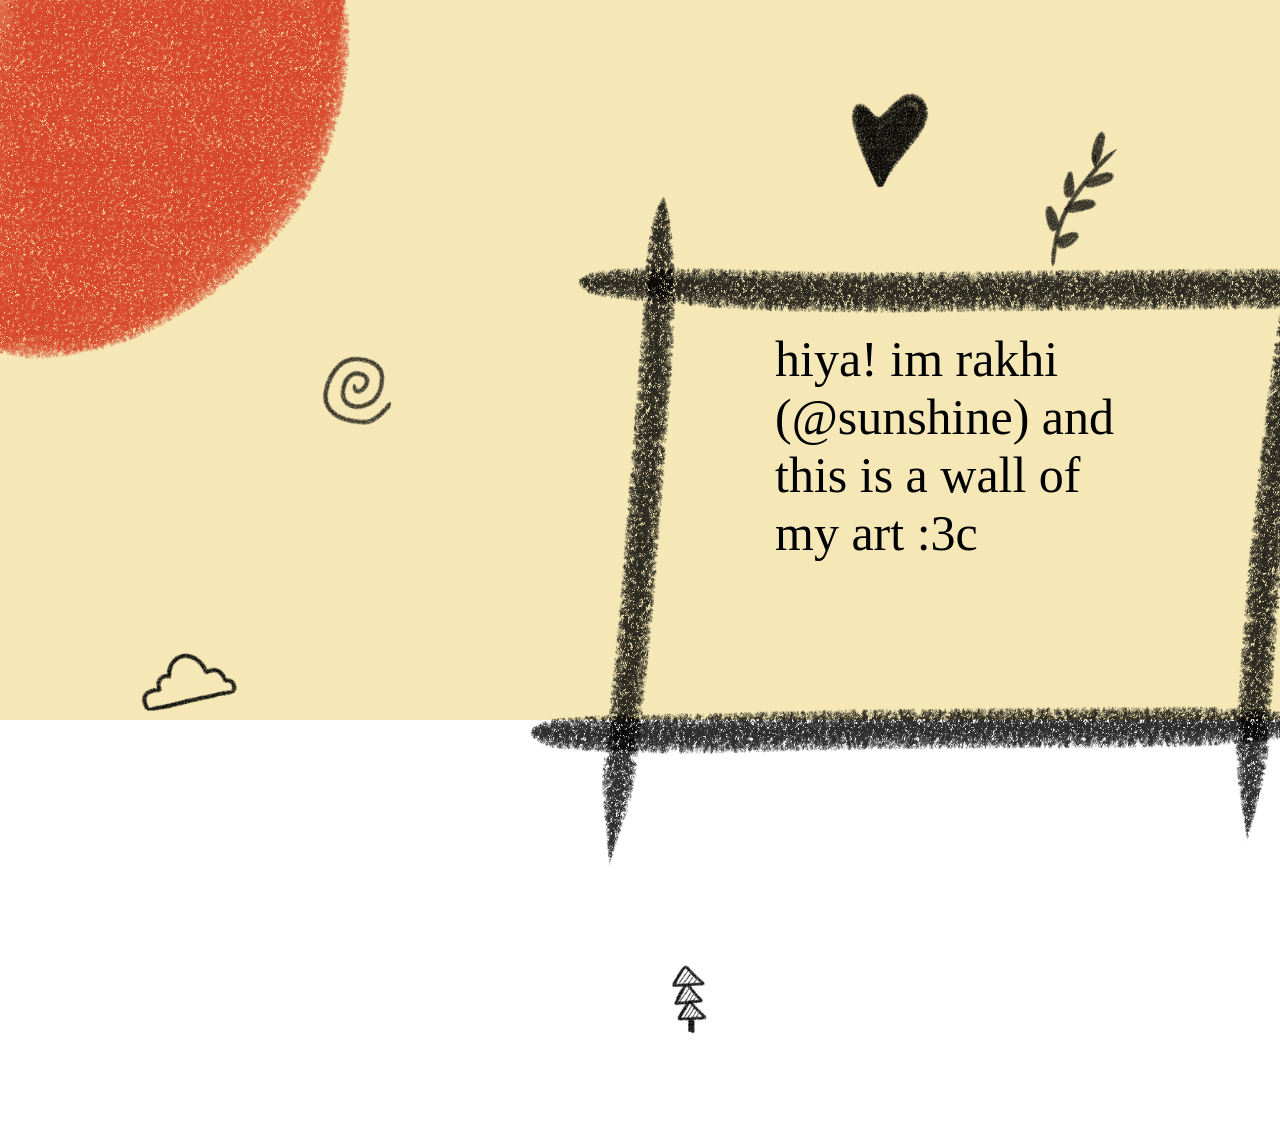
<file: index.html>
<!DOCTYPE html>
<html lang="en">
<head>
    <meta charset="UTF-8">
    <meta name="viewport" content="width=device-width, initial-scale=1.0">
    <title>Home page</title>
    <link rel="stylesheet" href="style.css">
</head>
<body>
    
    <div class="wall">
        <div class="border2">
            <img src="border2.png" width="600px" height="600px" />
        </div>

        <div class="border1" id="end">
            <img src="border1.png" width="600px" height="600px">
        </div>


        <div class="frame">
            <img src="frame.png" width="1200px" height="800px" />

                <div id="text">
                 hiya! im rakhi (@sunshine) and this is a wall of my art :3c 
                </div>
        </div>


        <div id="doodle1">
            <img src="doodle.png" width="200px" height="200px">
        </div>

        <div id="doodle2">
            <img src="doodle2.png" width="200px" height="200px">
        </div>

        <div id="doodle3">
            <img src="doodle3.png" width="200px" height="200px">
        </div>

        <div id="doodle4">
            <img src="doodle4.png" width="200px" height="200px">
        </div>

        <div id="doodle5">
            <img src="doodle5.png" width="200px" height="200px">
        </div>

        <div id="doodle6">
            <img src="leaf.png" width="200px" height="200px">
        </div>



        <div class="arrow">
            <a href="page.html">
            <div id="text2">
                Click here to go to next page :3
              </div>
            <img src="arrow.png" id="arrow-id"width="400px" height="300px">
            </a>
        </div>
    </div>
</body>
</html>
</file>
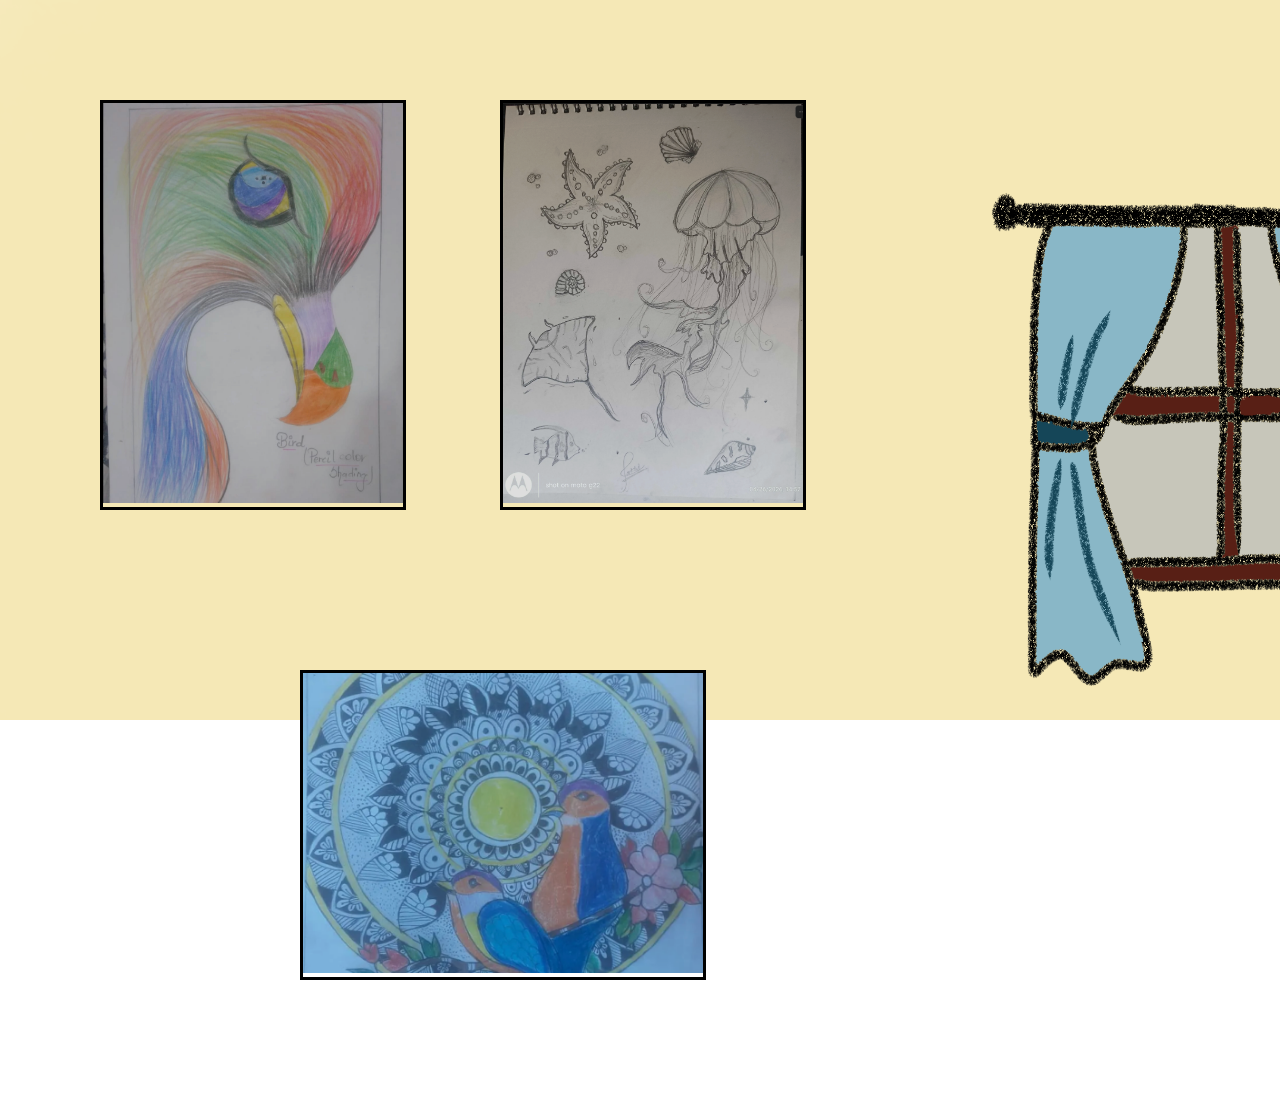
<file: page.html>
<!DOCTYPE html>
<html lang="en">
    <head>
        <meta charset="UTF-8">
        <meta name="viewport" content="width=deive-width, initial-scale=1.0">
        <title> Showcase</title>
        <link rel="stylesheet" href="pagestyle.css">
    </head>

    <body>
        <div class="wall">
            <div id="art1">
                <img src="art1.png" width="300px" height="400px"></img>
            </div>

            <div id="art2">
                <img src="art2.png" width="300px" height="400px"> </img>
            </div>

            <div id="art3">
                <img src="art3.png" width="400px" height="300px"> </img>
            </div>

            <div id="windows">
                <img src="windows.png" width="500px" height="600px"> </img>
            </div>

            <div id="couch">
                <img src="couch.png" width="700px" height="400px"> </img>
            </div>
        </div>
    </body>
</html>
</file>
<file: style.css>
body{
   background: url("background.png");
    background-repeat: no-repeat;
    background-size: cover;
}

.frame{
    position: absolute;
    top: 130px;
    left: 360px;
}

#text{
    width: 350px;
    height: 170px;
    position: absolute;
    top: 200px;
    left: 415px;
    font-size: 50px;
    color: black;
    font-family: "Comic Sans MS", "Comic Sans", cursive;
}

#end{
    width: 500px;
    height: 500px;
    position: absolute;
    top: 470px;
    left: 1390px;
}

.border2{
    position: absolute;
    top: 0px;
    left: 0px;
}

#doodle1{
    position: absolute;
    top: 300px;
    left: 270px;
}

#doodle2{
    position: absolute;
    top: 600px;
    left: 100px;
}

#doodle3{
    position: absolute;
    top: 900px;
    left: 600px;
}

#doodle4{
    position: absolute;
    top: 50px;
    left: 800px
}

#doodle5{
    position: absolute;
    top: 500px;
    left: 1400px;
}

#doodle6{
    position: absolute;
    top: 100px;
    right: 100px;
}

.arrow{
    position: absolute;
    top: 800px;
    left: 1470px;
}

#text2{
    font-size: 20px;
    color: black;
}
</file>
<file: pagestyle.css>
body{
    background: url("background.png");
    background-repeat: no-repeat;
    background-size: cover;
}

#art3{
    position: absolute;
    top: 300px;
    left: 300px;
    border: 3px solid black;
}

#art1{
    position: absolute;
    top: 100px;
    left: 100px;
    border: 3px solid black;
}

#art2{
    position: absolute;
    top: 100px;
    left: 500px;
    border: 3px solid black;
}

#art3{
    position: absolute;
    top: 670px;
    left: 300px;
    border: 3px solid black;
}

#windows{
    position: absolute;
    top: 100px;
    left: 990px;
}

#couch{
    position: absolute;
    top: 700px;
    left: 1400px;
}
</file>
